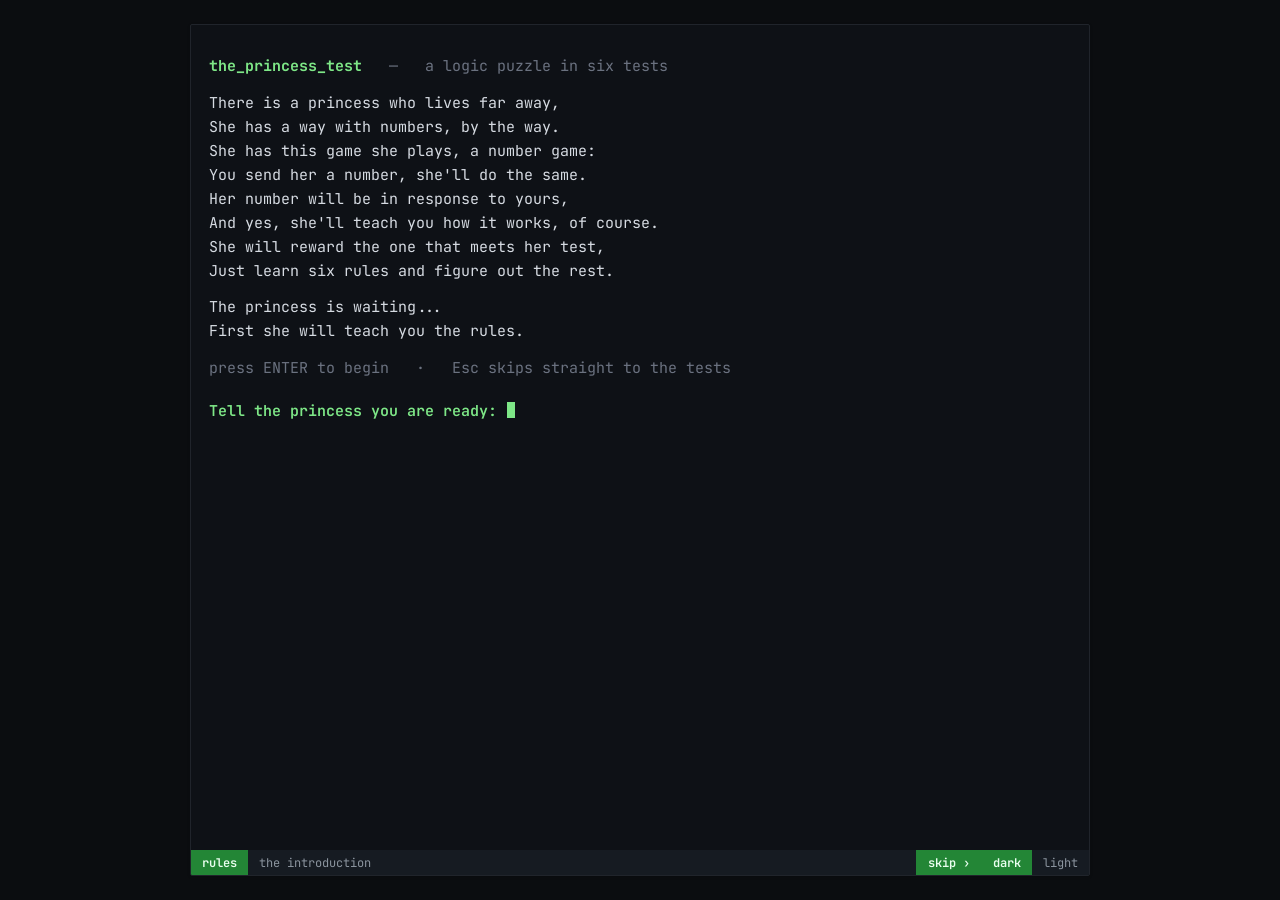
<file: index.html>
<!DOCTYPE html>
<html lang="en" data-theme="dark">
<head>
<meta charset="UTF-8">
<title>the_princess_test</title>
<meta name="viewport" content="width=device-width, initial-scale=1">
<meta name="author" content="Boris Volkov">
<meta name="description" content="A logic puzzle in six tests. Learn the rules of a number game, then get the princess to answer the way you want.">

<!-- Set the theme before first paint, from the key the landing page
     writes, so arriving here from there never flashes the other look. -->
<script>
(function () {
	try {
		var t = localStorage.getItem('bv-theme');
		if (t === 'light' || t === 'dark') document.documentElement.setAttribute('data-theme', t);
	} catch (e) {}
})();
</script>

<link rel="preconnect" href="https://fonts.googleapis.com">
<link rel="preconnect" href="https://fonts.gstatic.com" crossorigin>
<link href="https://fonts.googleapis.com/css2?family=JetBrains+Mono:ital,wght@0,400;0,500;0,700;1,400&display=swap" rel="stylesheet">
<link rel="stylesheet" href="style.css">
</head>
<body>

<!-- Empty chrome. rules.js fills the scrollback; nothing in here is
     content, so there is only ever one copy of the rules and it is in
     the script. -->
<div class="page">
	<div class="frame">
		<div class="screen">

			<h1 class="sr-only">The Princess Test &mdash; learning the rules</h1>

			<div class="tbody" id="tbody">
				<div class="content">
					<div id="log" role="log" aria-live="polite"></div>
					<div class="prompt" id="promptline" hidden><span id="p-label"></span><span id="p-input"></span><span class="cursor" aria-hidden="true"></span><input id="cli" class="cli" aria-label="your answer" autocomplete="off" autocapitalize="off" autocorrect="off" spellcheck="false" inputmode="numeric"></div>
				</div>
			</div>

			<div class="status">
				<div class="status-side"><span class="chip" id="s-chip">rules</span><span class="status-note" id="s-note"></span></div>
				<div class="status-side"><a class="skip" href="princess.html" title="skip to the tests">skip &rsaquo;</a><button type="button" class="thbtn" data-set-theme="dark">dark</button><button type="button" class="thbtn" data-set-theme="light">light</button></div>
			</div>

		</div>
	</div>
</div>

<noscript>
	<div class="noscript">
		<p>The Princess Test is a program, and this one runs in the browser
		&mdash; with JavaScript turned off there is nothing here to read.</p>
		<p>The source is at
		<a href="https://github.com/boris-volkov/the_princess_test">github.com/boris-volkov/the_princess_test</a>.</p>
	</div>
</noscript>

<script src="terminal.js"></script>
<script src="princess.js"></script>
<script src="rules.js"></script>
</body>
</html>
</file>
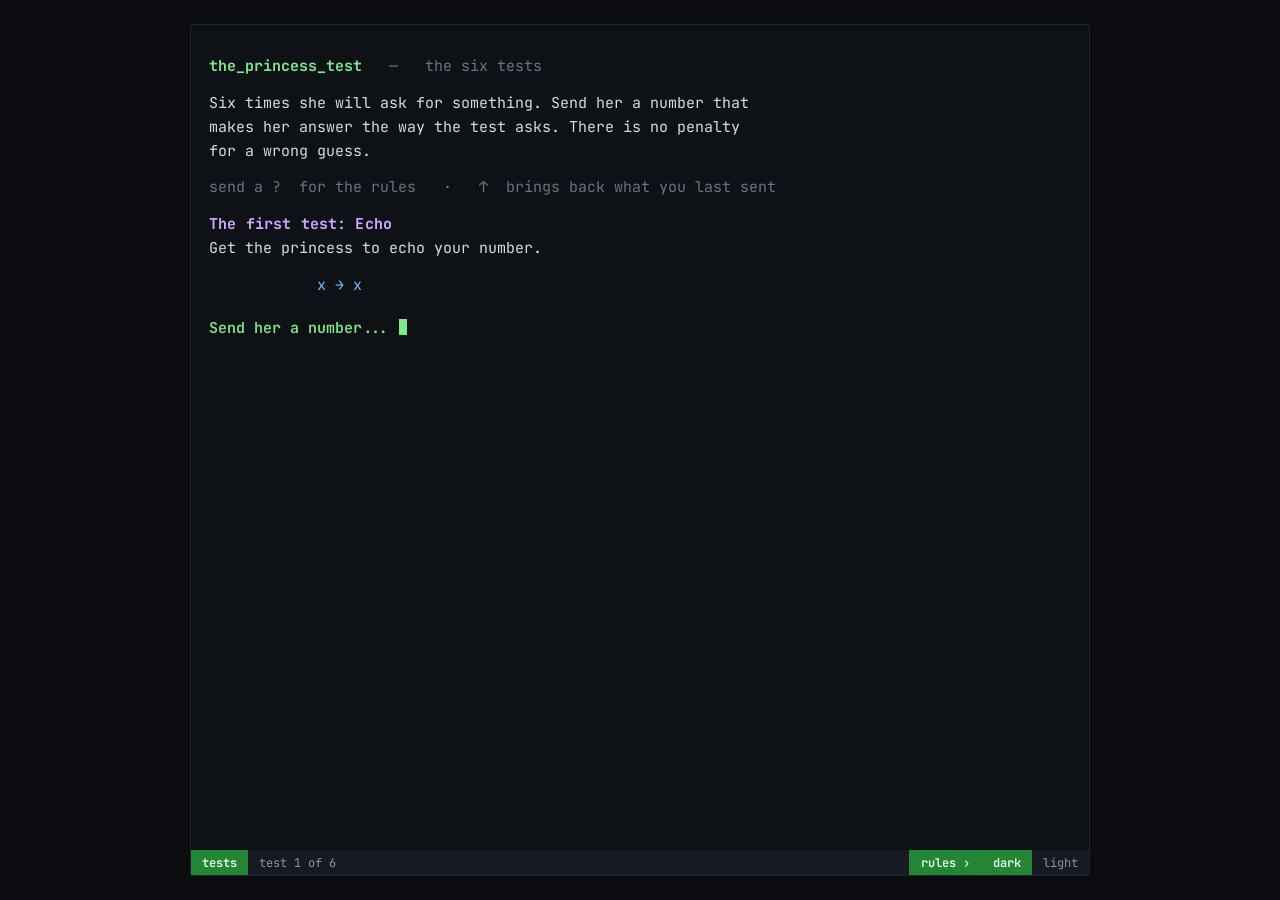
<file: princess.html>
<!DOCTYPE html>
<html lang="en" data-theme="dark">
<head>
<meta charset="UTF-8">
<title>the_princess_test &mdash; the six tests</title>
<meta name="viewport" content="width=device-width, initial-scale=1">
<meta name="author" content="Boris Volkov">
<meta name="description" content="The six tests. Send the princess a number that makes her answer the way the test asks.">

<!-- Set the theme before first paint, from the key the landing page
     writes, so arriving here from there never flashes the other look. -->
<script>
(function () {
	try {
		var t = localStorage.getItem('bv-theme');
		if (t === 'light' || t === 'dark') document.documentElement.setAttribute('data-theme', t);
	} catch (e) {}
})();
</script>

<link rel="preconnect" href="https://fonts.googleapis.com">
<link rel="preconnect" href="https://fonts.gstatic.com" crossorigin>
<link href="https://fonts.googleapis.com/css2?family=JetBrains+Mono:ital,wght@0,400;0,500;0,700;1,400&display=swap" rel="stylesheet">
<link rel="stylesheet" href="style.css">
</head>
<body>

<!-- Empty chrome. princess.js fills the scrollback. Note the input is
     not inputmode="numeric" as it is on the rules page: here ? asks for
     the rules again, and a number pad has no ? on it. -->
<div class="page">
	<div class="frame">
		<div class="screen">

			<h1 class="sr-only">The Princess Test &mdash; the six tests</h1>

			<div class="tbody" id="tbody">
				<div class="content">
					<div id="log" role="log" aria-live="polite"></div>
					<div class="prompt" id="promptline" hidden><span id="p-label"></span><span id="p-input"></span><span class="cursor" aria-hidden="true"></span><input id="cli" class="cli" aria-label="your answer" autocomplete="off" autocapitalize="off" autocorrect="off" spellcheck="false"></div>
				</div>
			</div>

			<div class="status">
				<div class="status-side"><span class="chip" id="s-chip">tests</span><span class="status-note" id="s-note"></span></div>
				<div class="status-side"><a class="skip" href="index.html" title="read the rules again">rules &rsaquo;</a><button type="button" class="thbtn" data-set-theme="dark">dark</button><button type="button" class="thbtn" data-set-theme="light">light</button></div>
			</div>

		</div>
	</div>
</div>

<noscript>
	<div class="noscript">
		<p>The Princess Test is a program, and this one runs in the browser
		&mdash; with JavaScript turned off there is nothing here to read.</p>
		<p>The source is at
		<a href="https://github.com/boris-volkov/the_princess_test">github.com/boris-volkov/the_princess_test</a>.</p>
	</div>
</noscript>

<script src="terminal.js"></script>
<script src="princess.js"></script>
<script src="tests.js"></script>
</body>
</html>
</file>
<file: style.css>
/* ------------------------------------------------------------------
   the_princess_test

   The same terminal the landing page is built out of, and the same two
   looks — dark and light, remembered under the same localStorage key,
   so whichever one you chose over there is the one you get here.

   Every colour is a custom property named for its role rather than its
   hue (`head`, `note`, `accent`), which is what lets the light theme
   answer each role with whatever paper wants instead of a lighter
   version of the dark one.
   ------------------------------------------------------------------ */

:root {
	--mono: 'JetBrains Mono', ui-monospace, SFMono-Regular, Menlo,
	        Consolas, 'Courier New', monospace;

	--status-h: 25px;
	--screen-w: 900px;
	--gutter:   24px;
}

:root,
:root[data-theme="dark"] {
	--page:       #0b0d10;
	--screen:     #0e1116;
	--border:     #20242b;

	--base:       #d6dbe2;
	--dim:        #6b7280;
	--head:       #d2a8ff;
	--note:       #6cb6ff;
	--sym:        #6b7280;
	--error:      #ff7b72;
	--accent:     #7ee787;   /* the rule digits, and the cursor */
	--cursor:     #7ee787;

	--status-bg:  #161b22;
	--status-fg:  #8b949e;
	--chip-bg:    #238636;
	--chip-fg:    #eafff0;
}

/* Paper. */
:root[data-theme="light"] {
	--page:       #dcd8cc;
	--screen:     #f5f2e9;
	--border:     #d6d0c0;

	--base:       #33302a;
	--dim:        #8a8472;
	--head:       #7a4ca6;
	--note:       #1f6fb2;
	--sym:        #a39c88;
	--error:      #b3402e;
	--accent:     #4f7a28;
	--cursor:     #33302a;

	--status-bg:  #2b2b28;
	--status-fg:  #cfc9ba;
	--chip-bg:    #f5f2e9;
	--chip-fg:    #2b2b28;
}

* { box-sizing: border-box; }

html, body {
	margin: 0;
	height: 100%;
	background: var(--page);
}

.sr-only {
	position: absolute;
	width: 1px; height: 1px;
	margin: -1px; padding: 0;
	overflow: hidden;
	clip-path: inset(50%);
	white-space: nowrap;
}

/* ── the machine ─────────────────────────────────────────────────── */

.page {
	min-height: 100dvh;
	display: flex;
	justify-content: center;
	align-items: stretch;
	padding: var(--gutter);
	background: var(--page);
	font-family: var(--mono);
}

.frame {
	position: relative;
	display: flex;
	flex-direction: column;
	width: 100%;
	max-width: var(--screen-w);
	height: calc(100dvh - var(--gutter) * 2);
}

/* Fixed to the viewport with the scrollback moving inside it, the way a
   real terminal window behaves — the page itself never scrolls. */
.screen {
	position: relative;
	display: flex;
	flex-direction: column;
	flex: 1 1 auto;
	overflow: hidden;
	background: var(--screen);
	color: var(--base);
	font-size: 15px;
	border: 1px solid var(--border);
	border-radius: 2px;
	box-shadow: 0 1px 3px rgba(0, 0, 0, .18);
}

.tbody {
	flex: 1 1 auto;
	overflow: auto;
	padding: 16px 18px 22px;
}

.content {
	max-width: 72ch;
	min-height: 100%;
}

.tbody::-webkit-scrollbar { width: 10px; height: 10px; }
.tbody::-webkit-scrollbar-thumb { background: rgba(127,127,127,.22); border-radius: 7px; }
.tbody::-webkit-scrollbar-track { background: transparent; }
.tbody { scrollbar-width: thin; scrollbar-color: rgba(127,127,127,.22) transparent; }

/* ── scrollback ──────────────────────────────────────────────────── */

/* `pre-wrap`, not `pre`: the indentation in the rules is real spaces and
   has to survive, but a line too long for a phone should fold rather
   than push the whole terminal sideways. Nothing here is aligned by
   measurement, so folding costs a column of examples and no more. */
.row       { white-space: pre-wrap; line-height: 1.6; }
.row.blank { height: 0.85em; }

.seg-body   { color: var(--base); }
.seg-dim    { color: var(--dim); }
.seg-head   { color: var(--head); font-weight: 700; letter-spacing: .01em; }
.seg-note   { color: var(--note); }
.seg-good   { color: var(--accent); font-weight: 600; }
.seg-warn   { color: var(--error); font-weight: 600; }
.seg-accent { color: var(--accent); font-weight: 700; }
.seg-typed  { color: var(--base); }

/* ── the prompt ──────────────────────────────────────────────────── */

/* A real <input>, invisible, laid over styled text. The input takes the
   keystrokes — and with them the mobile keyboard, the IME, backspace,
   select-and-paste and the arrow keys, none of which had to be written
   here. The spans behind it do the colouring, which no single input
   could. The caret is hidden and the block below stands in for it. */
.prompt {
	position: relative;
	white-space: pre-wrap;
	line-height: 1.6;
	margin-top: 6px;
}

.prompt[hidden] { display: none; }

.cli {
	position: absolute;
	inset: 0;
	width: 100%;
	height: 100%;
	opacity: 0;
	border: 0;
	padding: 0;
	margin: 0;
	background: transparent;
	color: transparent;
	font: inherit;
	outline: none;
	caret-color: transparent;
}

#p-label { color: var(--accent); font-weight: 600; }
#p-input { color: var(--base); }

.cursor {
	display: inline-block;
	width: 0.5em;
	height: 1.02em;
	background: var(--cursor);
	vertical-align: -2px;
	margin-left: 1px;
	animation: blink 1.05s steps(1) infinite;
}

/* A cursor blinking at a keyboard that is not connected to it is a lie —
   on a phone the input holds focus only after a tap. */
.prompt:not(:focus-within) .cursor { animation: none; opacity: .3; }

@keyframes blink { 0%, 49% { opacity: 1 } 50%, 100% { opacity: 0 } }

/* ── modeline ────────────────────────────────────────────────────── */

.status {
	display: flex;
	align-items: center;
	justify-content: space-between;
	height: var(--status-h);
	flex: 0 0 auto;
	font-size: 12px;
	background: var(--status-bg);
	color: var(--status-fg);
	user-select: none;
	overflow: hidden;
}

.status-side {
	display: flex;
	align-items: center;
	height: 100%;
	min-width: 0;
}

.status-side:last-child { flex: 0 0 auto; }

/* Reverse-video blocks, full height, like vi's or tmux's. */
.chip {
	display: flex;
	align-items: center;
	height: 100%;
	padding: 0 11px;
	font-weight: 600;
	white-space: nowrap;
	background: var(--chip-bg);
	color: var(--chip-fg);
}

.status-note {
	display: flex;
	align-items: center;
	height: 100%;
	padding: 0 11px;
	white-space: nowrap;
	overflow: hidden;
	text-overflow: ellipsis;
	color: var(--status-fg);
}

.thbtn,
.skip {
	display: flex;
	align-items: center;
	height: 100%;
	padding: 0 11px;
	border: 0;
	background: transparent;
	color: var(--status-fg);
	font: inherit;
	text-decoration: none;
	white-space: nowrap;
	cursor: pointer;
	transition: filter .1s ease;
}

.thbtn:hover,
.skip:hover { text-decoration: underline; filter: brightness(1.3); }

.thbtn.active {
	background: var(--chip-bg);
	color: var(--chip-fg);
	font-weight: 600;
}

/* The way past the rules for anyone without an Esc key to press. */
.skip {
	padding: 0 12px;
	font-weight: 600;
	background: var(--chip-bg);
	color: var(--chip-fg);
}

.thbtn:focus-visible,
.skip:focus-visible {
	outline: 2px solid var(--accent);
	outline-offset: -2px;
}

/* ── narrow screens ──────────────────────────────────────────────── */

@media (max-width: 640px) {
	.page   { padding: 0; }
	.frame  { height: 100dvh; }
	.screen { border: 0; border-radius: 0; font-size: 13.5px; }
	.tbody  { padding: 12px 12px 18px; }
}

/* ── without JavaScript ──────────────────────────────────────────── */

/* The whole thing is a program, so there is no useful fallback — say so
   plainly instead of leaving an empty black rectangle. */
.noscript {
	max-width: 46rem;
	margin: 0 auto;
	padding: 3rem 1.5rem;
	color: var(--base);
	font-family: var(--mono);
	line-height: 1.7;
}
</file>
